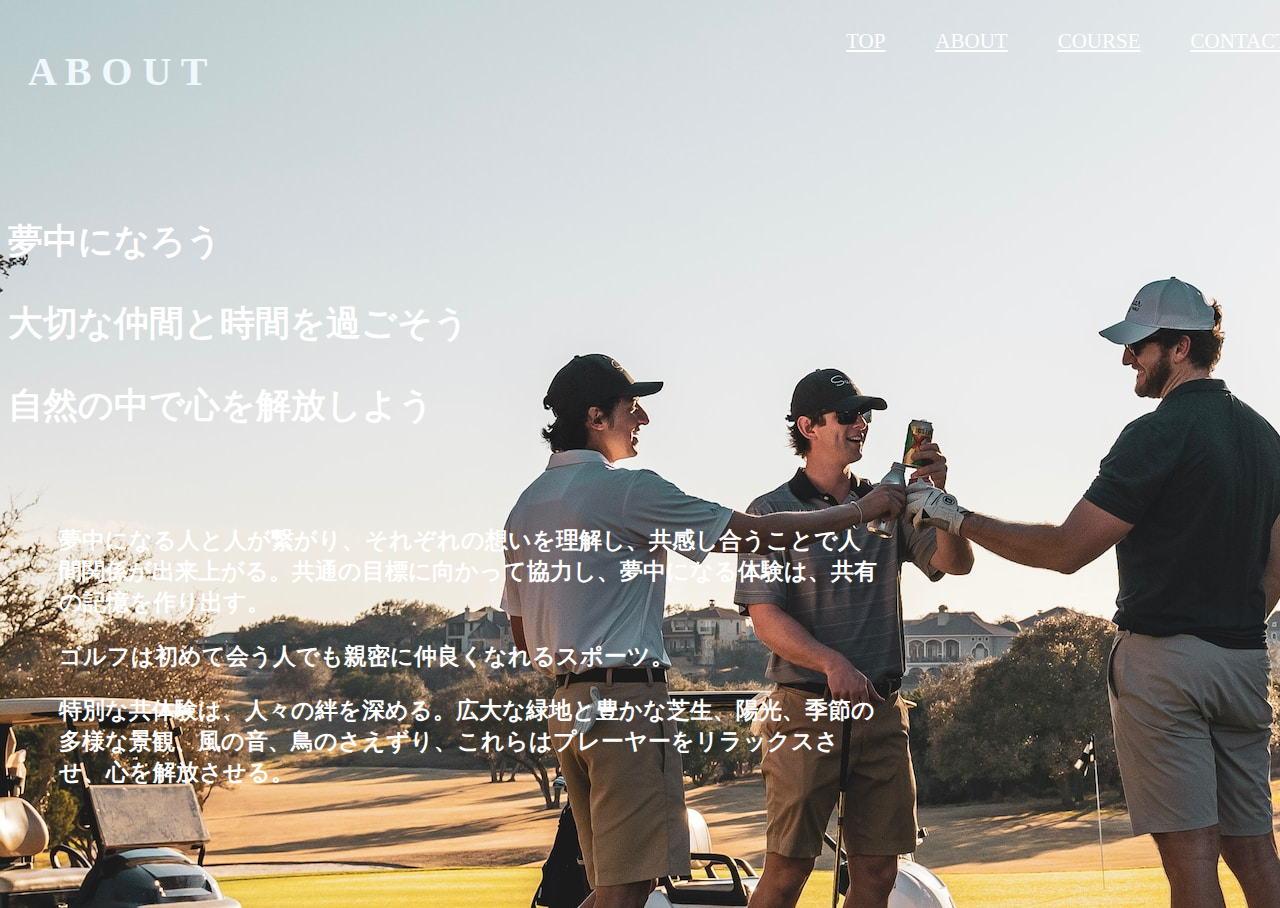
<file: about.html>
<!DOCTYPE html>
<html lang="ja">

  <head>
    <meta charset="UTF-8" />
    <meta http-equiv="X-UA-Compatible" content="IE=edge" />
    <meta name="viewport" content="width=device-width, initial-scale=1.0" />
    <link rel="stylesheet" type="text/css" href="style.css" />
    <title>G O L F   P A R T Y</title>
  </head>


  <!-- /* タイトル -->
  <body>

    <nav>
      <ul class="nav-list">
      <div id="btn1"><li class="nav-item"><a href="#top">TOP</a></li></div>
      <div id="btn2"><li class="nav-item"><a href="#about">ABOUT</a></li></div>
      <div id="btn3"><li class="nav-item"><a href="#course">COURSE</a></li></div>
      <div id="btn4"><li class="nav-item"><a href="#contact">CONTACT</a></li></div>
      </ul>
    </nav>

    <div id="index.html">
      <p class="title"> A B O U T</p>

      <body class="bg" style="background:url(img/friends.jpg);"></body>


<!-- /* ABOUTのメッセージ */ -->
<div class="about">
<p>夢中になろう</p>
<p> 大切な仲間と時間を過ごそう</p>
<p>  自然の中で心を解放しよう</p>
</div>

<div class="about_s">
<p>夢中になる人と人が繋がり、それぞれの想いを理解し、共感し合うことで人間関係が出来上がる。共通の目標に向かって協力し、夢中になる体験は、共有の記憶を作り出す。</p>
<p>ゴルフは初めて会う人でも親密に仲良くなれるスポーツ。</p>
  <p>特別な共体験は、人々の絆を深める。広大な緑地と豊かな芝生、陽光、季節の多様な景観、風の音、鳥のさえずり、これらはプレーヤーをリラックスさせ、心を解放させる。</p>


</div>





        <!-- /* ボタン(btn)をクリックすると次のページへ遷移 -->

        <script src="https://code.jquery.com/jquery-3.6.0.min.js"></script>

        <script>
            $("#btn1").click(function () {
              window.location.href = "index.html";
            });

            $("#btn2").click(function () {
              window.location.href = "about.html";
            });

            $("#btn3").click(function () {
              window.location.href = "course.html";
            });

            $("#btn4").click(function () {
              window.location.href = "contact.html";
            });

        </script>

    </div>
  </body>
</html>
</file>
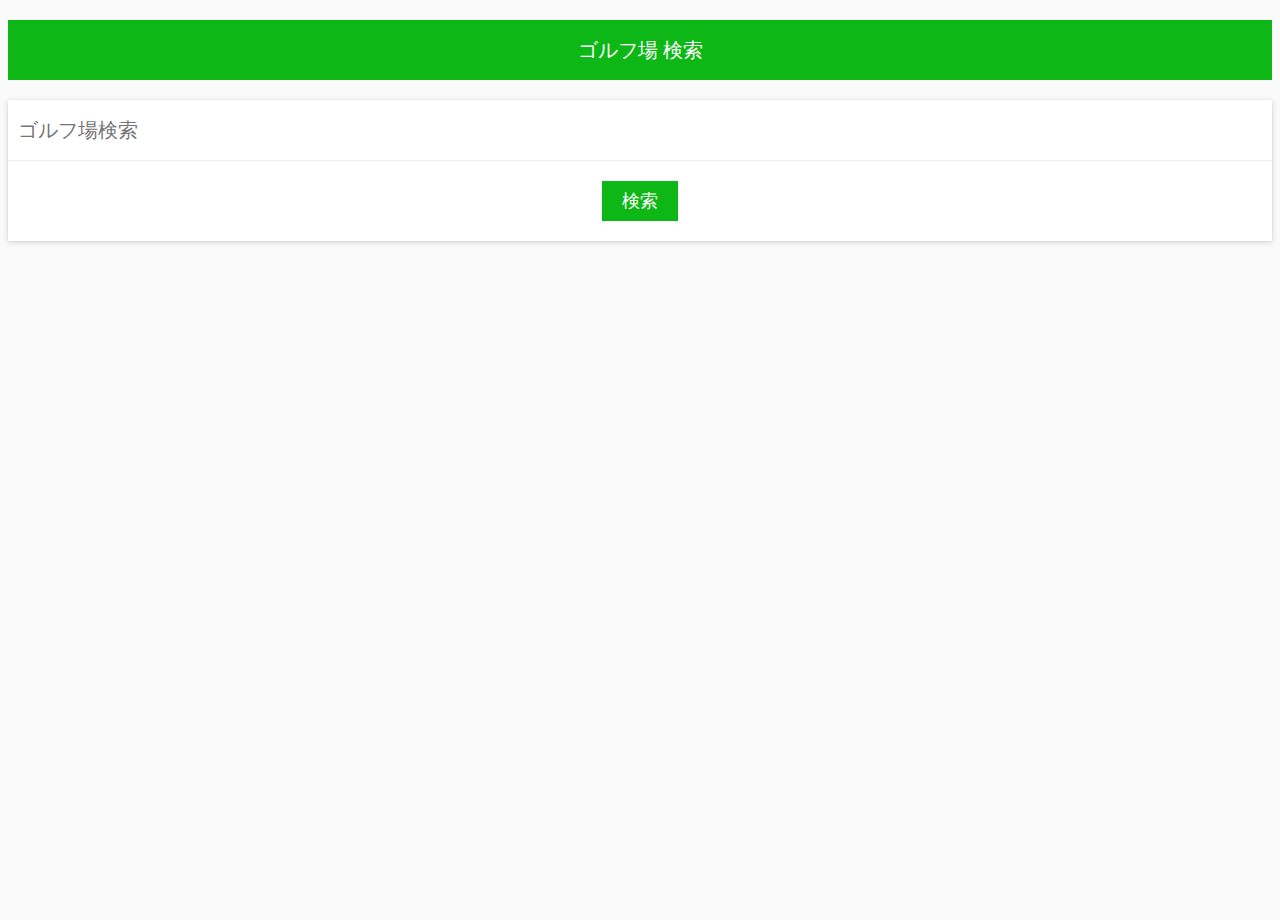
<file: ajax.search.html>
<!DOCTYPE html>
<html lang="ja">

<head>
  <meta charset="UTF-8" />
  <meta http-equiv="X-UA-Compatible" content="IE=edge" />
  <meta name="viewport" content="width=device-width, initial-scale=1.0" />
  <title>楽天GORA系API</title>
  <style>
    html {
      height: 100%;
    }

    body {
      min-height: 100%;
      color: #333;
      background-color: #fafafa;
    }


    .header {
      width: 100%;
      background-color: #0db816;

    }

    .header__title {
      line-height: 60px;
      text-align: center;
      font-size: 20px;
      color: #fff;
    }

    .search {
      overflow: hidden;
      margin-bottom: 50px;
      background: #fff;
      box-shadow: 0 1px 5px #ccc;
    }

    .search__text {
      width: 100%;
    }

    .search__text__input {
      -webkit-box-sizing: border-box;
      box-sizing: border-box;
      width: 100%;
      margin-bottom: 20px;
      padding: 0 10px;
      line-height: 3em;
      border-top: none;
      border-left: none;
      border-right: none;
      border-bottom: 1px solid #eee;
      font-size: 20px;
    }

    .search__btn {
      display: block;
      margin: 0 auto 20px;
      padding: 0 20px;
      line-height: 40px;
      border: none;
      font-size: 18px;
      color: #fff;
      background-color: #0db816;
    }

    .search__btn:hover {
      background-color: #0db816;
    }

    .lists {
      overflow: hidden;
      margin-left: 20px;
    }

    .lists__item {
      -webkit-box-sizing: border-box;
      box-sizing: border-box;
      display: inline-block;
      width: 25%;
      padding: 0 20px 20px 0;
      vertical-align: top;
      text-align: center;
    }

    .lists__item__inner {
      width: 100%;
      max-width: 200px;
      margin: 0 auto;
    }

    .lists__item__link {
      display: block;
      text-decoration: none;
    }

    .lists__item__img {
      margin-bottom: 20px;
      width: 100%;
      max-width: 150px;
      -webkit-box-shadow: 0 1px 5px #ccc;
      box-shadow: 0 1px 5px #ccc;
    }

    .lists__item__detail {
      margin-bottom: 10px;
      padding-left: 5em;
      text-indent: -5em;
      line-height: 1.5em;
      text-align: left;
      font-size: 12px;
    }

    .message {
      margin-bottom: 50px;
      text-align: center;
    }

    @media screen and (max-width: 767px) {
      .lists__item {
        width: 33.33%;
      }
    }

    @media screen and (max-width: 479px) {
      .lists__item {
        width: 50%;
      }
    }
  </style>
</head>

<body>
  <div class="wrap">
    <div class="container">
      <div class="header">
        <p class="header__title">ゴルフ場 検索</p>
      </div>
      <div class="search">
        <div class="search__text">
          <input type="text" id="js-search-word" class="search__text__input" value="" placeholder="ゴルフ場検索" />
        </div>
        <button id="js-search-button" class="search__btn">検索</button>
      </div>
      <ul class="lists"></ul>
    </div>
  </div>

  <script src="https://code.jquery.com/jquery-3.3.1.js"></script>
  <script>
    $(function () {
      var pageNum = 0;
      var prevWord = "";
      $("#js-search-button").on("click", function () {
        pageNum = pageNum + 1;
        var keyWord = $("#js-search-word").val();
        if (prevWord !== keyWord) {
          pageNum = 1;
          $(".lists").empty();
          prevWord = keyWord;
        }
        $.ajax({
          type: "GET",
            url: "https://app.rakuten.co.jp/services/api/Gora/GoraGolfCourseSearch/20170623",
            data: {
              applicationId: "1064576920947194768",
              format: "json",
              areaCode: 0,   // エリアコード40は福岡,0は全国
              page: 1,
              hits: 10,
              keyword: convertShiftJISToUTF8(keyWord),
          },
        }).done(function (data) {
          if (data.count > 0) {
            $(".comment").remove();
            var list = "";
            for (var i = 0; i < data.Items.length; i++) {
              list +=
                `<li class=lists__item>` +
                `<div class=lists__item__inner>` +
                `<a href=${data.Items[i].Item.golfCourseDetailUrl} class=lists__item__link target=_blank>` +
                `<img src=${data.Items[i].Item.golfCourseImageUrl} class=lists__item__img alt>` +
                `<p class=lists__item__detail>ゴルフ場： ${data.Items[i].Item.golfCourseName}</p>` +
                `<p class=lists__item__detail>所在地 : ${data.Items[i].Item.address}</p>` +
                `</a>` +
                `</div>` +
                `</li>`;
            }
            $(".lists").prepend(list);
          } else {
            $(".comment").remove();
            $(".lists").before("<div class='comment'></div>");
            $(".comment").html(
              "<p class='message'>検索結果が見つかりませんでした。<br>別のキーワードで検索して下さい。</p>"
            );
          }
        });
      });
    });

    // ShiftJisをUTF8に変換させるコード

        function convertShiftJISToUTF8(shiftJISString) {
          // Shift-JISをUTF-8に変換
          var utf8Array = new TextEncoder().encode(shiftJISString);

          // UTF-8バイト列を文字列に変換
          var utf8String = new TextDecoder("utf-8").decode(utf8Array);

          return utf8String;
        }






</script>







</body>

</html>
</file>
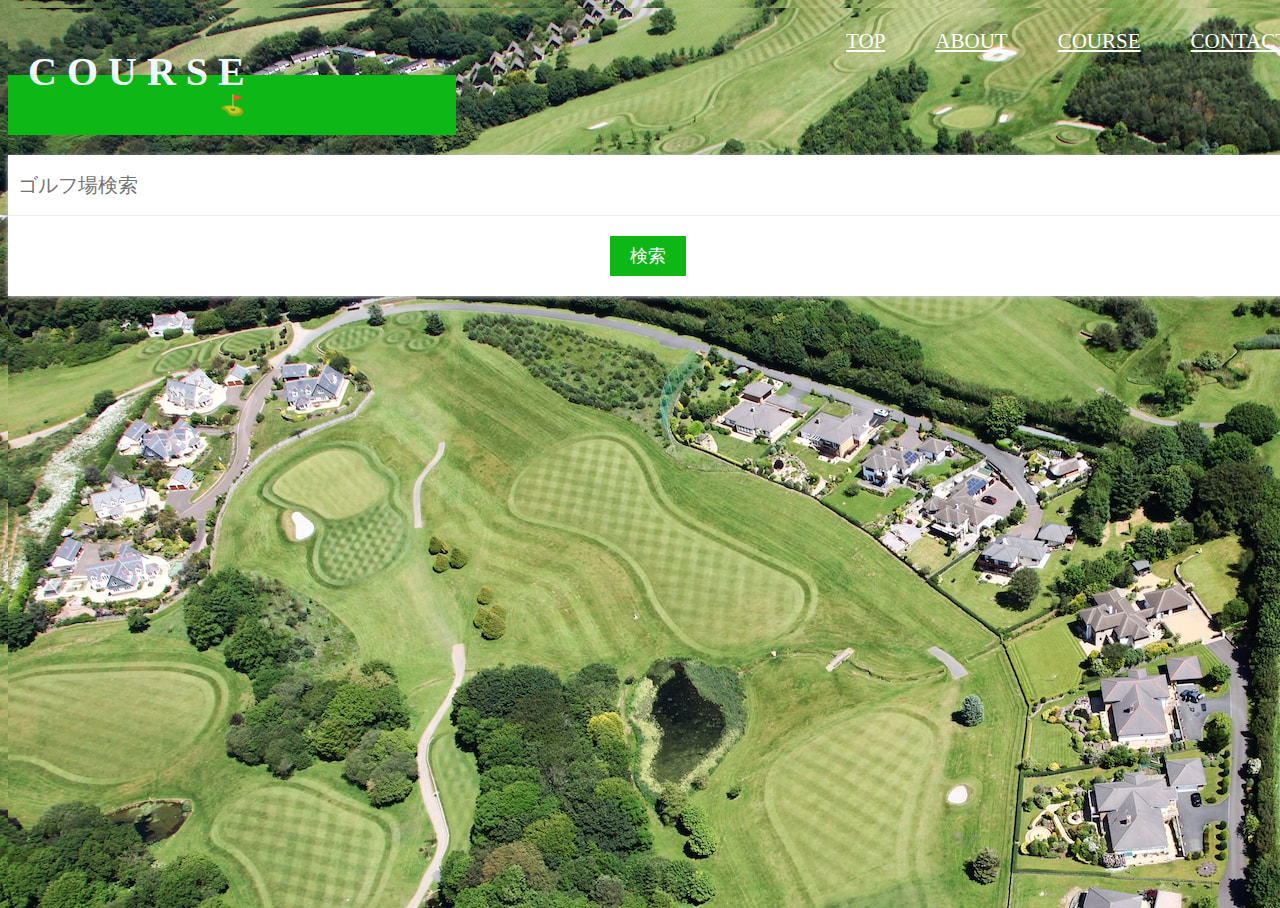
<file: course.html>
<!DOCTYPE html>
<html lang="ja">

  <head>
    <meta charset="UTF-8" />
    <meta http-equiv="X-UA-Compatible" content="IE=edge" />
    <meta name="viewport" content="width=device-width, initial-scale=1.0" />
    <link rel="stylesheet" type="text/css" href="style.css" />
    <title>G O L F   P A R T Y</title>
  </head>


  <!-- /* タイトル -->
<body>
  <div id="page-course">
  </div>



    <nav>
      <ul class="nav-list">
      <div id="btn1"><li class="nav-item"><a href="#top">TOP</a></li></div>
      <div id="btn2"><li class="nav-item"><a href="#about">ABOUT</a></li></div>
      <div id="btn3"><li class="nav-item"><a href="#course">COURSE</a></li></div>
      <div id="btn4"><li class="nav-item"><a href="#contact">CONTACT</a></li></div>
      </ul>
    </nav>

    <div id="index.html">
      <p class="title"> C O U R S E</p>
    </div>

      <body class="bg"  style="background:url(img/skyview.jpg);"></body>
    

        <!-- /* ボタン(btn)をクリックすると次のページへ遷移 -->

        <script src="https://code.jquery.com/jquery-3.6.0.min.js"></script>

        <script>
            $("#btn1").click(function () {
              window.location.href = "index.html";
            });

            $("#btn2").click(function () {
              window.location.href = "about.html";
            });

            $("#btn3").click(function () {
              window.location.href = "course.html";
            });

            $("#btn4").click(function () {
              window.location.href = "contact.html";
            });

        </script>


<style>
  html {
    height: 100%;
  }

  body {
    min-height: 100%;
    color: #333;
    background-color: #fafafa;
  }


  .header {
    width: 35%;
    background-color: #0db816;

  }

  .header__title {
    line-height: 60px;
    text-align: center;
    font-size: 20px;
    color: #fff;
  }

  .search {
    overflow: hidden;
    margin-bottom: 50px;
    background: #fff;
    box-shadow: 0 1px 5px #ccc;
  }

  .search__text {
    width: 100%;
  }

  .search__text__input {
    -webkit-box-sizing: border-box;
    box-sizing: border-box;
    width: 100%;
    margin-bottom: 20px;
    padding: 0 10px;
    line-height: 3em;
    border-top: none;
    border-left: none;
    border-right: none;
    border-bottom: 1px solid #eee;
    font-size: 20px;
  }

  .search__btn {
    display: block;
    margin: 0 auto 20px;
    padding: 0 20px;
    line-height: 40px;
    border: none;
    font-size: 18px;
    color: #fff;
    background-color: #0db816;
  }

  .search__btn:hover {
    background-color: #0db816;
  }

  .lists {
    overflow: hidden;
    margin-left: 20px;
    margin-right: 20px;
  }

.glass {
  background: rgba(0, 0, 0, 0.3);
  box-shadow: 0 4px 30px rgba(0, 0, 0, 0.1);
  backdrop-filter: blur(13px);
  -webkit-backdrop-filter: blur(13px);
  border-radius: 10px;
}


  .lists__item {
    -webkit-box-sizing: border-box;
    box-sizing: border-box;
    display: inline-block;
    width: 25%;
    padding: 20px 20px 20px 0;
    vertical-align: top;
    text-align: center;
  }

  .lists__item__inner {
    width: 100%;
    max-width: 200px;
    margin: 0 auto;
  }

  .lists__item__link {
    display: block;
    text-decoration: none;
  }

  .lists__item__img {
    margin-bottom: 20px;
    width: 100%;
    max-width: 150px;
    -webkit-box-shadow: 0 1px 5px #ccc;
    box-shadow: 0 1px 5px #ccc;
  }

  .lists__item__detail {
    margin-bottom: 10px;
    padding-left: 5em;
    text-indent: -5em;
    line-height: 1.5em;
    text-align: left;
    font-size: 12px;
  }

  .message {
    margin-bottom: 50px;
    text-align: center;
  }

  @media screen and (max-width: 767px) {
    .lists__item {
      width: 33.33%;
    }
  }

  @media screen and (max-width: 479px) {
    .lists__item {
      width: 50%;
    }
  }
</style>

  <div class="wrap">
    <div class="container">
      <div class="header">
        <p class="header__title">⛳️</p>
      </div>
      <div class="search">
        <div class="search__text">
          <input type="text" id="js-search-word" class="search__text__input" value="" placeholder="ゴルフ場検索" />
        </div>
        <button id="js-search-button" class="search__btn">検索</button>
      </div>
      <ul class="lists glass"></ul>
    </div>
  </div>

   <script src="https://code.jquery.com/jquery-3.3.1.js"></script>
  <script>
    $(function () {
      var pageNum = 0;
      var prevWord = "";
      $("#js-search-button").on("click", function () {
        pageNum = pageNum + 1;
        var keyWord = $("#js-search-word").val();
        if (prevWord !== keyWord) {
          pageNum = 1;
          $(".lists").empty();
          prevWord = keyWord;
        }
        $.ajax({
          type: "GET",
            url: "https://app.rakuten.co.jp/services/api/Gora/GoraGolfCourseSearch/20170623",
            data: {
              applicationId: // API KEYはGitに上げるため除外。他のフォルダ参照
              format: "json",
              areaCode: 0,   // エリアコード40は福岡,0は全国
              page: 1,
              hits: 10,
              keyword: convertShiftJISToUTF8(keyWord),
          },
        }).done(function (data) {
          if (data.count > 0) {
            $(".comment").remove();
            var list = "";
            for (var i = 0; i < data.Items.length; i++) {
              list +=
                `<li class=lists__item>` +
                `<div class=lists__item__inner>` +
                `<a href=${data.Items[i].Item.golfCourseDetailUrl} class=lists__item__link target=_blank>` +
                `<img src=${data.Items[i].Item.golfCourseImageUrl} class=lists__item__img alt>` +
                `<p class=lists__item__detail>ゴルフ場： ${data.Items[i].Item.golfCourseName}</p>` +
                `<p class=lists__item__detail>所在地 : ${data.Items[i].Item.address}</p>` +
                `</a>` +
                `</div>` +
                `</li>`;
            }
            $(".lists").prepend(list);
          } else {
            $(".comment").remove();
            $(".lists").before("<div class='comment'></div>");
            $(".comment").html(
              "<p class='message'>検索結果が見つかりませんでした。<br>別のキーワードで検索して下さい。</p>"
            );
          }
        });
      });
    });

    // ShiftJisをUTF8に変換させるコード

        function convertShiftJISToUTF8(shiftJISString) {
          // Shift-JISをUTF-8に変換
          var utf8Array = new TextEncoder().encode(shiftJISString);

          // UTF-8バイト列を文字列に変換
          var utf8String = new TextDecoder("utf-8").decode(utf8Array);

          return utf8String;
        }

</script>


</body>
</html>
</file>
<file: style.css>
.title {
  position: absolute;
  top: 0;
  left: 20px;
  z-index: 1;
  color: aliceblue;
  font-size: 40px;
  font-weight: bold;
}

.nav-list {
  display: flex;
  justify-content: flex-end;
  top: 15px;
  font-size: 21px;
  color: #19d608;
  list-style-type: none;
}

.nav-item {
  margin: 0 0 0 50px;
}

.nav-item {
  color:aliceblue
}

a {
  color: white;
}

.bg {
  z-index: -1;
  position: absolute;
  top: 0;
  left: 0;
  width: 100%;
  height: 100%;
  background-size: cover;
  background-repeat: no-repeat;
  background-position: bottom;
}

#page-course{
  background-image: url(img/skyview.jpg);
    z-index: -1;
      position: absolute;
      top: 0;
      left: 0;
      width: 100%;
      height: 100%;
      object-fit: cover;

}




/* ABOUTのメッセージ */
.about {
  position: absolute;
  z-index: 1;
  color: white;
  font-size: 35px;
  font-weight: bold;
    top: 35%;
      left: 18%;
      transform: translate(-50%, -50%);
}

/* ABOUTのメッセージ */
.about_s {
  position: absolute;
  z-index: 1;
  color:white;
  font-size: 23px;
  font-weight: bold;
  top: 72%;
  left: 36%;
  transform: translate(-50%, -50%);
}
</file>
